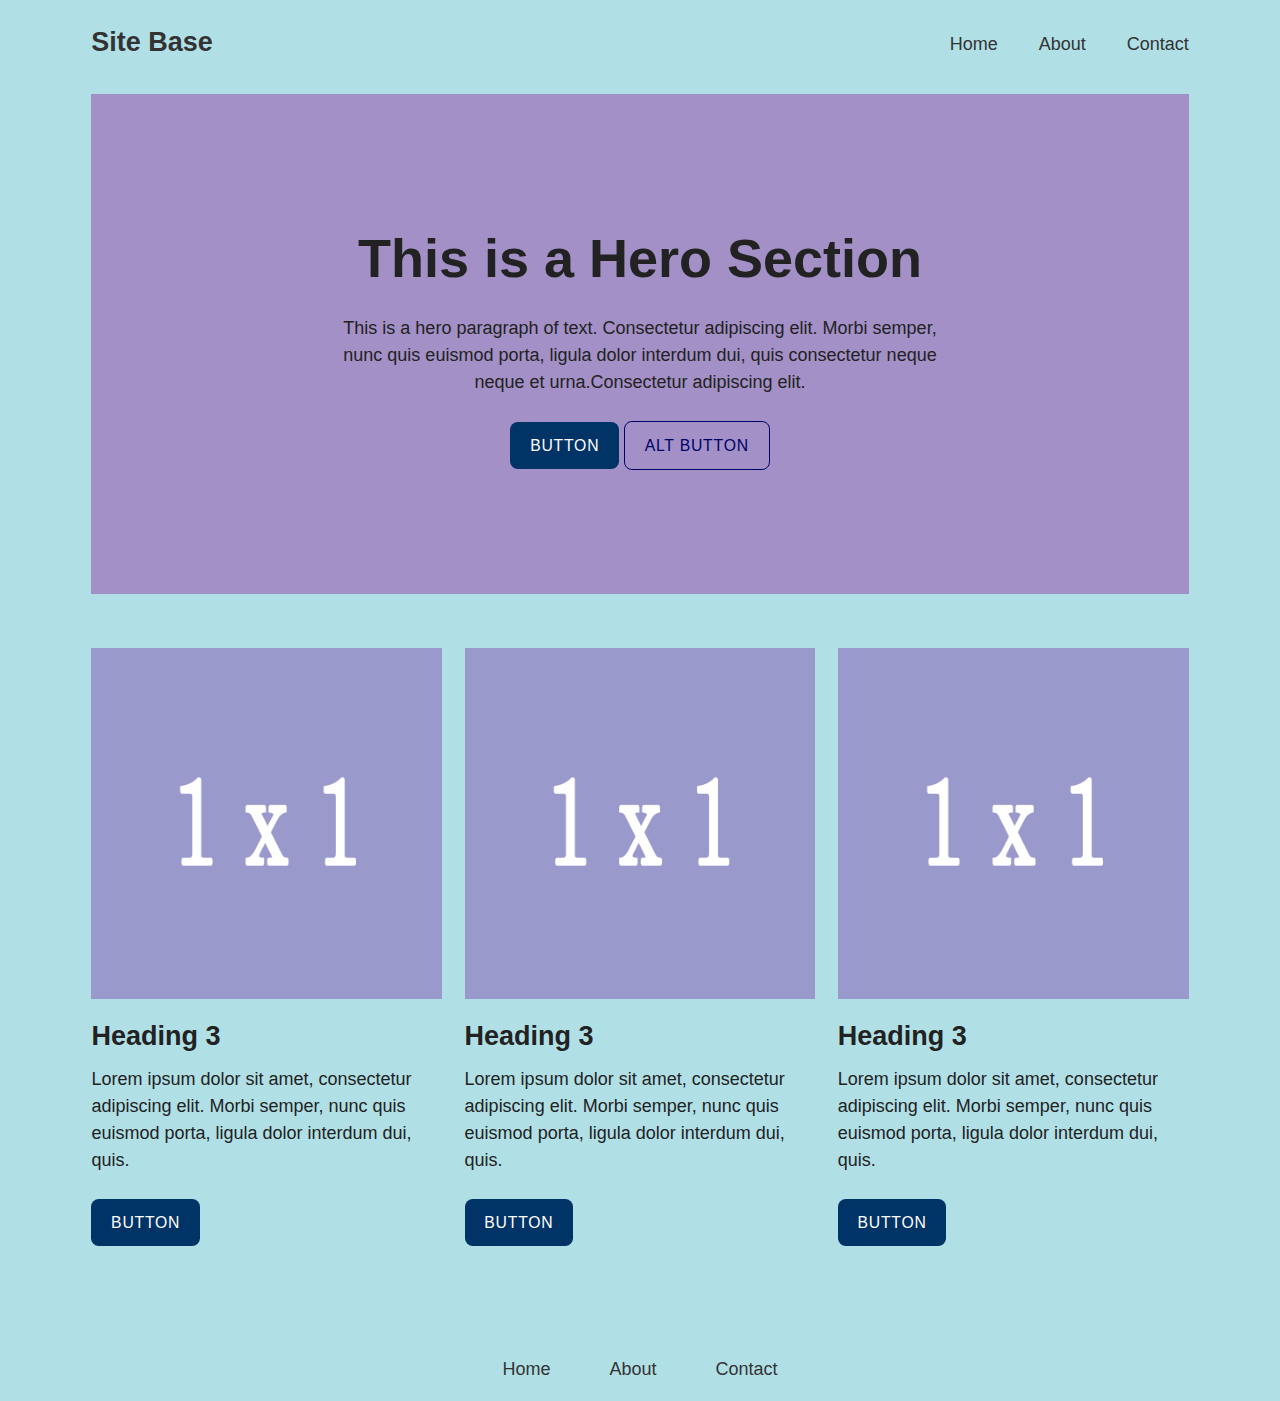
<file: index.html>
<!doctype html>
<html lang="en">

<head>
    <title>Site Base | Subpages</title>
    <meta charset="utf-8" />

    <!-- VIEWPORT FOR MOBILE -->
    <meta name="viewport" content="width=device-width, initial-scale=1" />

    <!-- MAIN CSS -->
    <link href="css/style.css" rel="stylesheet" type="text/css" />

</head>

<body>

    <header class="site-header toggle-nav">
        <div class="container">
            <div class="site-identity">
                <h1><a href="index.html">Site Base</a></h1>
            </div>
            <nav class="site-navigation">
                <div class="menu-button navicon">Menu</div>
                <ul>
                    <li><a href="index.html">Home</a></li>
                    <li><a href="about.html">About</a></li>
                    <li><a href="contact.html">Contact</a></li>
                </ul>
            </nav>
        </div>
    </header>

    <main class="site-main">
        <div class="container">
            <section class="hero">
                <h2>This is a Hero Section</h2>
                <p>This is a hero paragraph of text. Consectetur adipiscing elit. Morbi semper, nunc quis euismod porta,
                    ligula dolor interdum dui, quis consectetur neque neque et urna.Consectetur adipiscing elit.</p>
                <a class="button">Button</a> <a class="button alt">Alt Button</a>
            </section>
            <section>
                <div class="row">
                    <div class="one-third column">
                        <img src="img/placeholder-1x1.gif" alt="Placeholder Image" />
                        <h3>Heading 3</h3>
                        <p>Lorem ipsum dolor sit amet, consectetur adipiscing elit. Morbi semper, nunc quis euismod
                            porta, ligula dolor interdum dui, quis.</p>
                        <a class="button">Button</a>
                    </div>
                    <div class="one-third column">
                        <img src="img/placeholder-1x1.gif" alt="Placeholder Image" />
                        <h3>Heading 3</h3>
                        <p>Lorem ipsum dolor sit amet, consectetur adipiscing elit. Morbi semper, nunc quis euismod
                            porta, ligula dolor interdum dui, quis.</p>
                        <a class="button">Button</a>
                    </div>
                    <div class="one-third column">
                        <img src="img/placeholder-1x1.gif" alt="Placeholder Image" />
                        <h3>Heading 3</h3>
                        <p>Lorem ipsum dolor sit amet, consectetur adipiscing elit. Morbi semper, nunc quis euismod
                            porta, ligula dolor interdum dui, quis.</p>
                        <a class="button">Button</a>
                    </div>
                </div>
            </section>
        </div>
    </main>

    <footer class="site-footer">
        <div class="container">
            <nav class="site-navigation">
                <ul>
                    <li><a href="index.html">Home</a></li>
                    <li><a href="about.html">About</a></li>
                    <li><a href="contact.html">Contact</a></li>
                </ul>
            </nav>
        </div>
    </footer>

    <!-- MAIN JS -->
    <script src="js/script.js"></script>

</body>


</html>
</file>
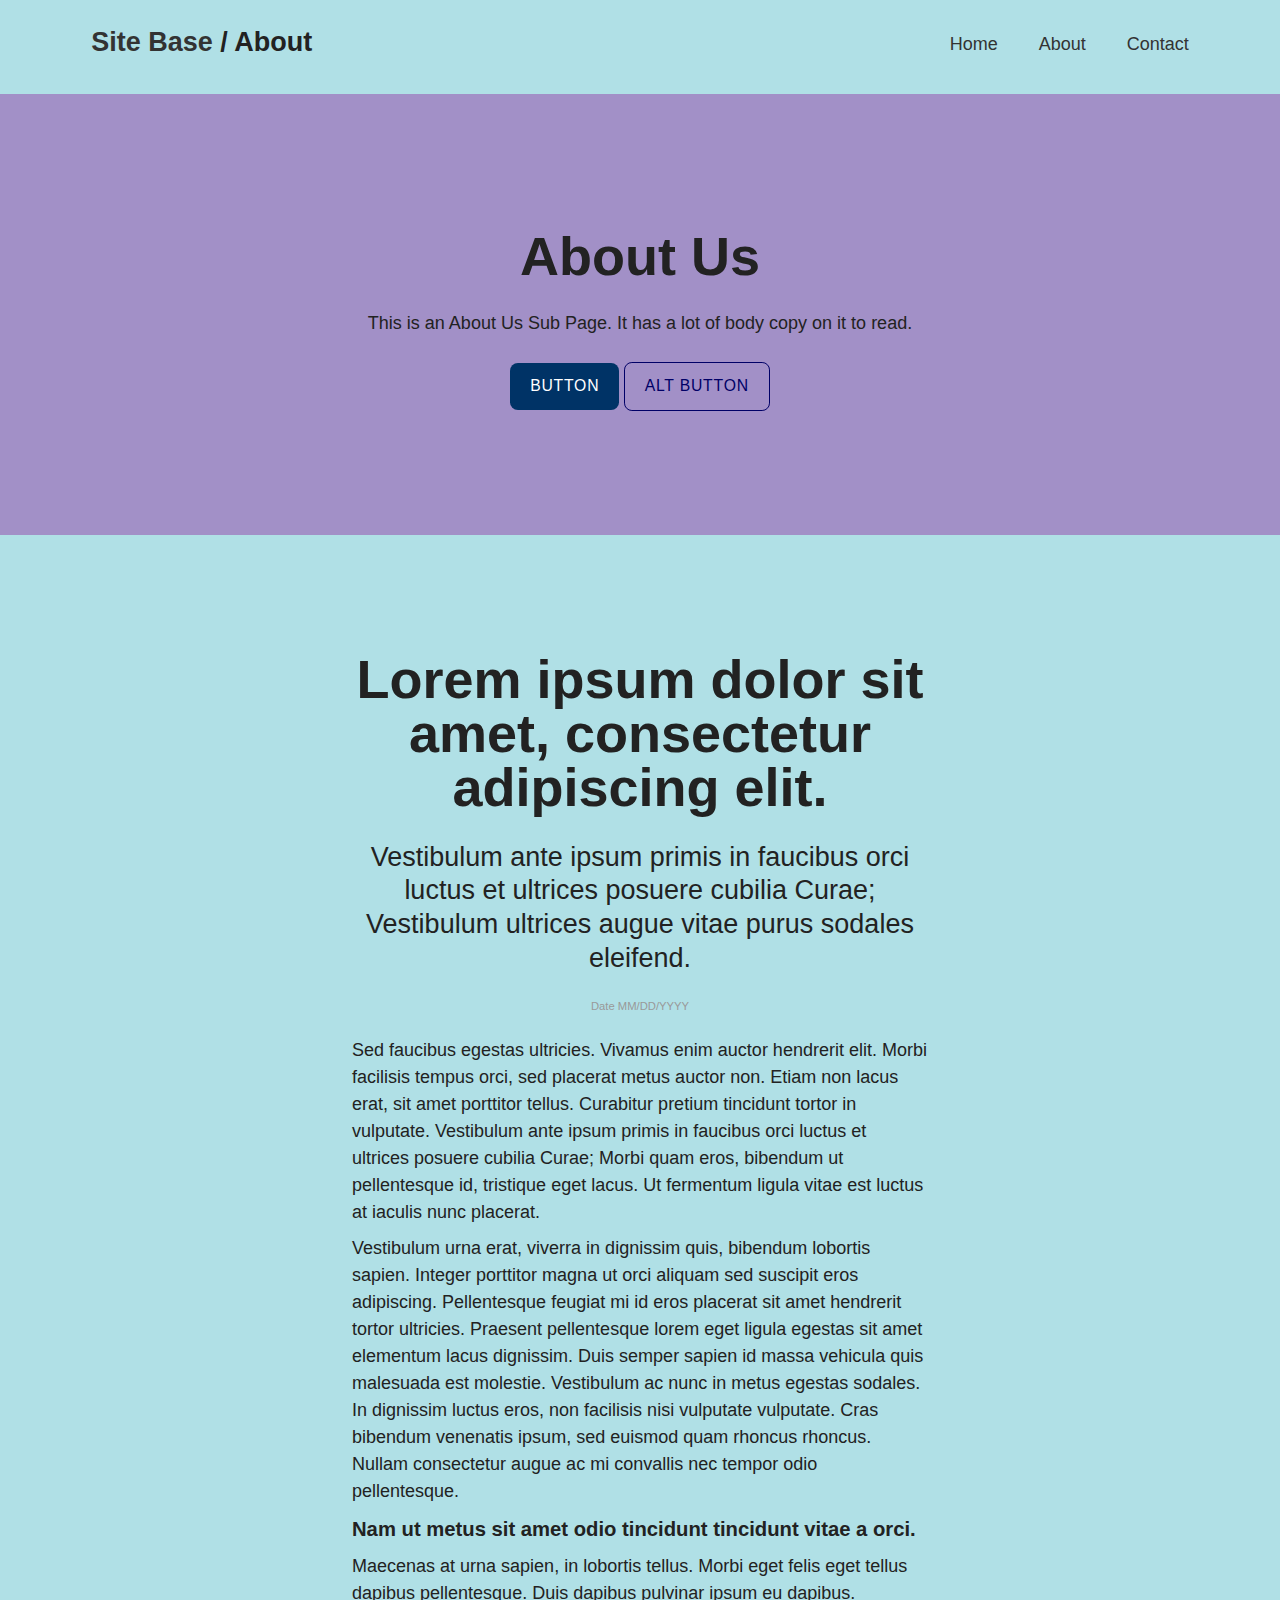
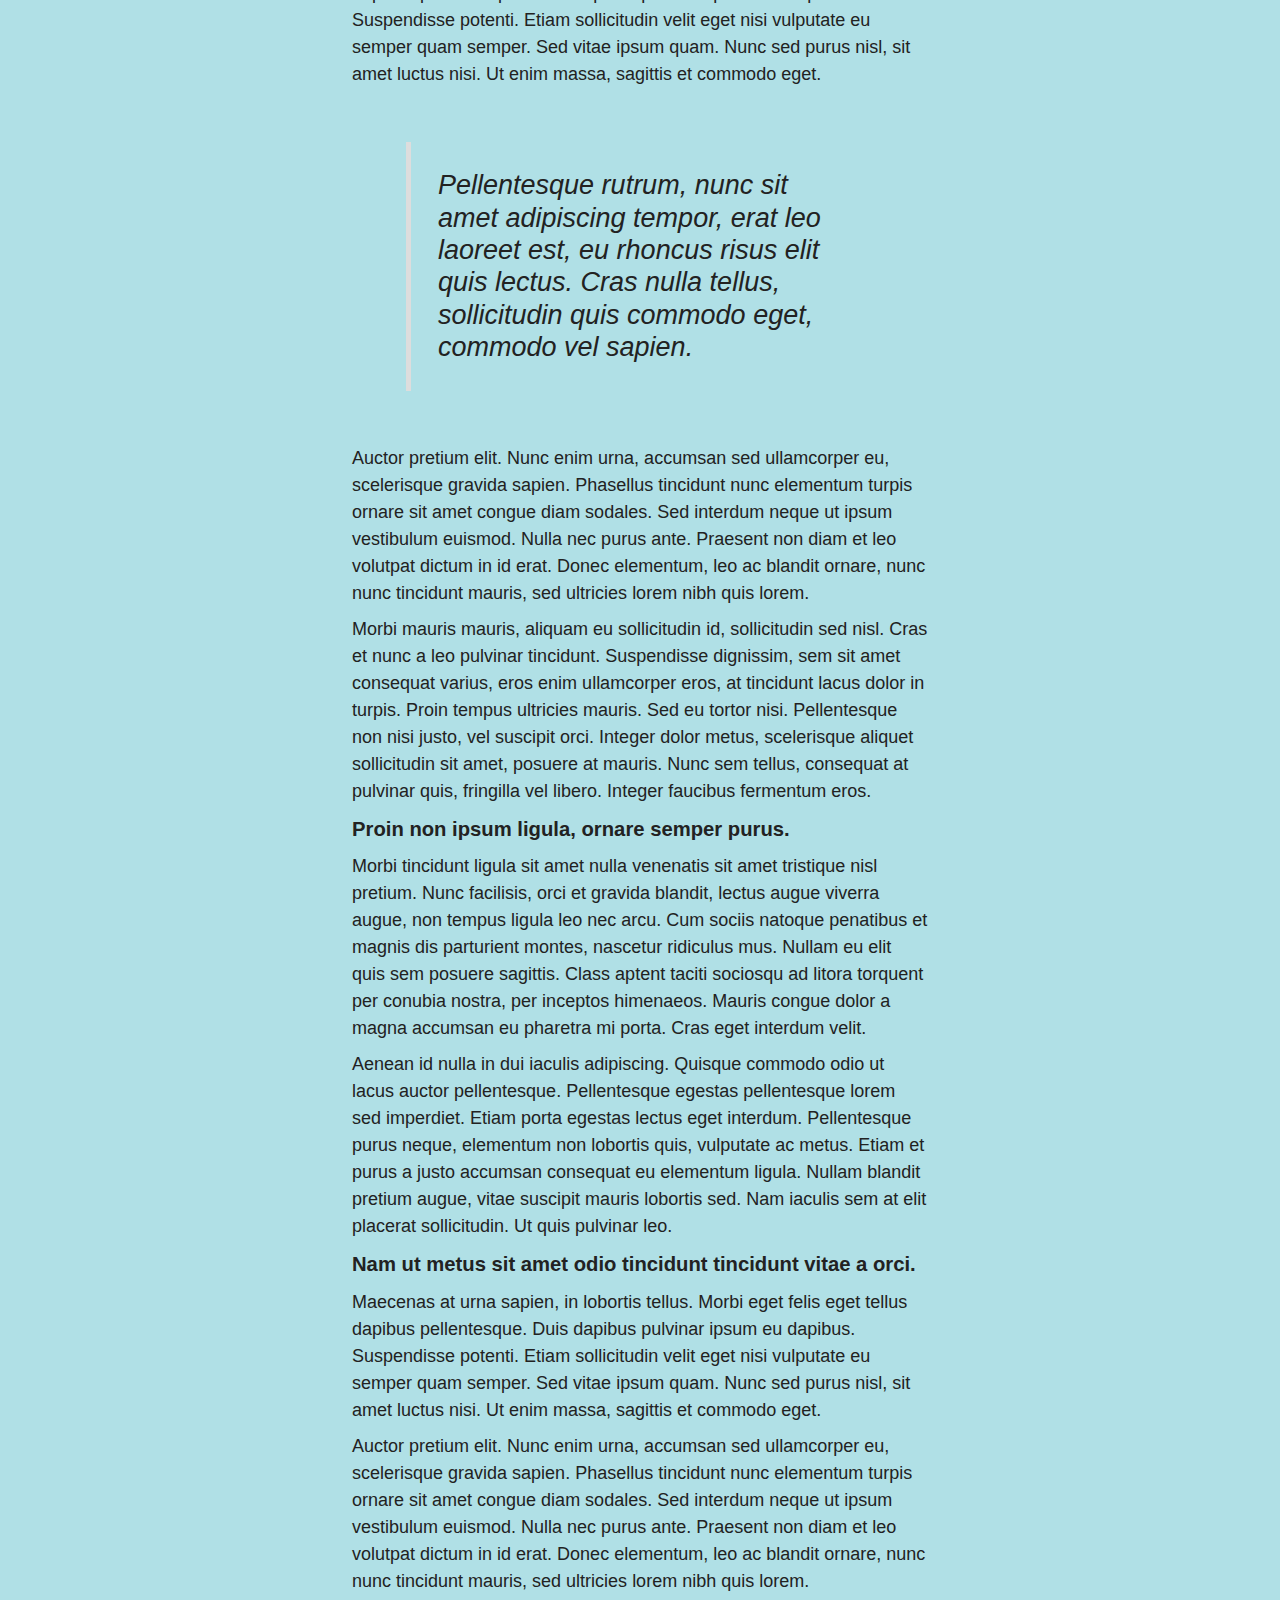
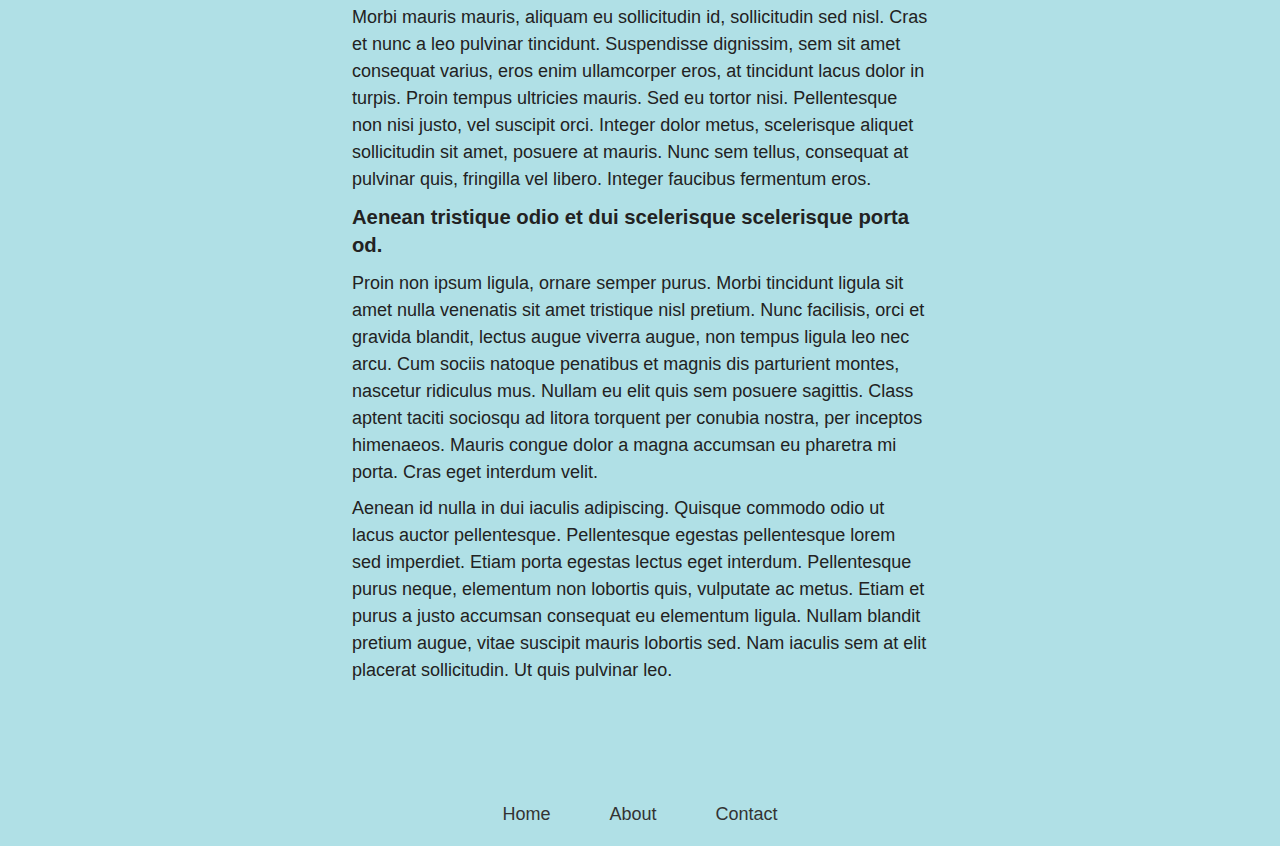
<file: about.html>
<!doctype html>
<html lang="en">

<head>
    <title>Site Base | About Sub Page</title>
    <meta charset="utf-8" />

    <!-- VIEWPORT FOR MOBILE -->
    <meta name="viewport" content="width=device-width, initial-scale=1" />

    <!-- MAIN CSS -->
    <link href="css/style.css" rel="stylesheet" type="text/css" />

</head>

<body>

    <header class="site-header toggle-nav">
        <div class="container">
            <div class="site-identity">
                <h1><a href="index.html">Site Base</a> / About</h1>
            </div>
            <nav class="site-navigation">
                <div class="menu-button navicon">Menu</div>
                <ul>
                    <li><a href="index.html">Home</a></li>
                    <li><a href="about.html">About</a></li>
                    <li><a href="contact.html">Contact</a></li>
                </ul>
            </nav>
        </div>
    </header>

    <main class="site-main">
        <section class="hero text-centered">
            <div class="container">
                <h1>About Us</h1>
                <p>This is an About Us Sub Page. It has a lot of body copy on it to read.</p>
                <a class="button">Button</a> <a class="button alt">Alt Button</a>
            </div>
        </section>
        <section>
            <div class="container">
                <article>
                        <h1>Lorem ipsum dolor sit amet, consectetur adipiscing elit.</h1>

                        <h2>Vestibulum ante ipsum primis in faucibus orci luctus et ultrices posuere cubilia Curae; Vestibulum ultrices augue vitae purus sodales eleifend.</h2>

                        <h3 class="date">Date MM/DD/YYYY</h3 class="date">

                        <p>Sed faucibus egestas ultricies. Vivamus enim auctor hendrerit elit. Morbi facilisis tempus orci, sed placerat metus auctor non. Etiam non lacus erat, sit amet porttitor tellus. Curabitur pretium tincidunt tortor in vulputate. Vestibulum ante ipsum primis in faucibus orci luctus et ultrices posuere cubilia Curae; Morbi quam eros, bibendum ut pellentesque id, tristique eget lacus. Ut fermentum ligula vitae est luctus at iaculis nunc placerat.</p>
                        
                        <p>Vestibulum urna erat, viverra in dignissim quis, bibendum lobortis sapien. Integer porttitor magna ut orci aliquam sed suscipit eros adipiscing. Pellentesque feugiat mi id eros placerat sit amet hendrerit tortor ultricies. Praesent pellentesque lorem eget ligula egestas sit amet elementum lacus dignissim. Duis semper sapien id massa vehicula quis malesuada est molestie. Vestibulum ac nunc in metus egestas sodales. In dignissim luctus eros, non facilisis nisi vulputate vulputate. Cras bibendum venenatis ipsum, sed euismod quam rhoncus rhoncus. Nullam consectetur augue ac mi convallis nec tempor odio pellentesque.</p>
                        
                        <h5>Nam ut metus sit amet odio tincidunt tincidunt vitae a orci.</h5>
                        
                        <p>Maecenas at urna sapien, in lobortis tellus. Morbi eget felis eget tellus dapibus pellentesque. Duis dapibus pulvinar ipsum eu dapibus. Suspendisse potenti. Etiam sollicitudin velit eget nisi vulputate eu semper quam semper. Sed vitae ipsum quam. Nunc sed purus nisl, sit amet luctus nisi. Ut enim massa, sagittis et commodo eget.</p>
                        
                        <blockquote>Pellentesque rutrum, nunc sit amet adipiscing tempor, erat leo laoreet est, eu rhoncus risus elit quis lectus. Cras nulla tellus, sollicitudin quis commodo eget, commodo vel sapien. </blockquote>
                        
                        <p>Auctor pretium elit. Nunc enim urna, accumsan sed ullamcorper eu, scelerisque gravida sapien. Phasellus tincidunt nunc elementum turpis ornare sit amet congue diam sodales. Sed interdum neque ut ipsum vestibulum euismod. Nulla nec purus ante. Praesent non diam et leo volutpat dictum in id erat. Donec elementum, leo ac blandit ornare, nunc nunc tincidunt mauris, sed ultricies lorem nibh quis lorem.</p>
                        
                        <p>Morbi mauris mauris, aliquam eu sollicitudin id, sollicitudin sed nisl. Cras et nunc a leo pulvinar tincidunt. Suspendisse dignissim, sem sit amet consequat varius, eros enim ullamcorper eros, at tincidunt lacus dolor in turpis. Proin tempus ultricies mauris. Sed eu tortor nisi. Pellentesque non nisi justo, vel suscipit orci. Integer dolor metus, scelerisque aliquet sollicitudin sit amet, posuere at mauris. Nunc sem tellus, consequat at pulvinar quis, fringilla vel libero. Integer faucibus fermentum eros.</p>
                        
                        <h5>Proin non ipsum ligula, ornare semper purus.</h5>
                        
                        <p>Morbi tincidunt ligula sit amet nulla venenatis sit amet tristique nisl pretium. Nunc facilisis, orci et gravida blandit, lectus augue viverra augue, non tempus ligula leo nec arcu. Cum sociis natoque penatibus et magnis dis parturient montes, nascetur ridiculus mus. Nullam eu elit quis sem posuere sagittis. Class aptent taciti sociosqu ad litora torquent per conubia nostra, per inceptos himenaeos. Mauris congue dolor a magna accumsan eu pharetra mi porta. Cras eget interdum velit.</p>
                        
                        <p>Aenean id nulla in dui iaculis adipiscing. Quisque commodo odio ut lacus auctor pellentesque. Pellentesque egestas pellentesque lorem sed imperdiet. Etiam porta egestas lectus eget interdum. Pellentesque purus neque, elementum non lobortis quis, vulputate ac metus. Etiam et purus a justo accumsan consequat eu elementum ligula. Nullam blandit pretium augue, vitae suscipit mauris lobortis sed. Nam iaculis sem at elit placerat sollicitudin. Ut quis pulvinar leo.</p>
                        
                        <h5>Nam ut metus sit amet odio tincidunt tincidunt vitae a orci.</h5>
                        
                        <p>Maecenas at urna sapien, in lobortis tellus. Morbi eget felis eget tellus dapibus pellentesque. Duis dapibus pulvinar ipsum eu dapibus. Suspendisse potenti. Etiam sollicitudin velit eget nisi vulputate eu semper quam semper. Sed vitae ipsum quam. Nunc sed purus nisl, sit amet luctus nisi. Ut enim massa, sagittis et commodo eget.</p>
                        
                        <p>Auctor pretium elit. Nunc enim urna, accumsan sed ullamcorper eu, scelerisque gravida sapien. Phasellus tincidunt nunc elementum turpis ornare sit amet congue diam sodales. Sed interdum neque ut ipsum vestibulum euismod. Nulla nec purus ante. Praesent non diam et leo volutpat dictum in id erat. Donec elementum, leo ac blandit ornare, nunc nunc tincidunt mauris, sed ultricies lorem nibh quis lorem.</p>
                        
                        <p>Morbi mauris mauris, aliquam eu sollicitudin id, sollicitudin sed nisl. Cras et nunc a leo pulvinar tincidunt. Suspendisse dignissim, sem sit amet consequat varius, eros enim ullamcorper eros, at tincidunt lacus dolor in turpis. Proin tempus ultricies mauris. Sed eu tortor nisi. Pellentesque non nisi justo, vel suscipit orci. Integer dolor metus, scelerisque aliquet sollicitudin sit amet, posuere at mauris. Nunc sem tellus, consequat at pulvinar quis, fringilla vel libero. Integer faucibus fermentum eros.</p>
                        
                        <h5>Aenean tristique odio et dui scelerisque scelerisque porta od.</h5>

                        <p>Proin non ipsum ligula, ornare semper purus. Morbi tincidunt ligula sit amet nulla venenatis sit amet tristique nisl pretium. Nunc facilisis, orci et gravida blandit, lectus augue viverra augue, non tempus ligula leo nec arcu. Cum sociis natoque penatibus et magnis dis parturient montes, nascetur ridiculus mus. Nullam eu elit quis sem posuere sagittis. Class aptent taciti sociosqu ad litora torquent per conubia nostra, per inceptos himenaeos. Mauris congue dolor a magna accumsan eu pharetra mi porta. Cras eget interdum velit.</p>
                        
                        <p>Aenean id nulla in dui iaculis adipiscing. Quisque commodo odio ut lacus auctor pellentesque. Pellentesque egestas pellentesque lorem sed imperdiet. Etiam porta egestas lectus eget interdum. Pellentesque purus neque, elementum non lobortis quis, vulputate ac metus. Etiam et purus a justo accumsan consequat eu elementum ligula. Nullam blandit pretium augue, vitae suscipit mauris lobortis sed. Nam iaculis sem at elit placerat sollicitudin. Ut quis pulvinar leo.</p>
                </article>
            </div>
        </section>
    </main>

    
    <footer class="site-footer">
        <div class="container">
            <nav class="site-navigation">
                <ul>
                    <li><a href="index.html">Home</a></li>
                    <li><a href="about.html">About</a></li>
                    <li><a href="contact.html">Contact</a></li>
                </ul>
            </nav>
        </div>
    </footer>

    <!-- MAIN JS -->
    <script src="js/script.js"></script>

</body>


</html>
</file>
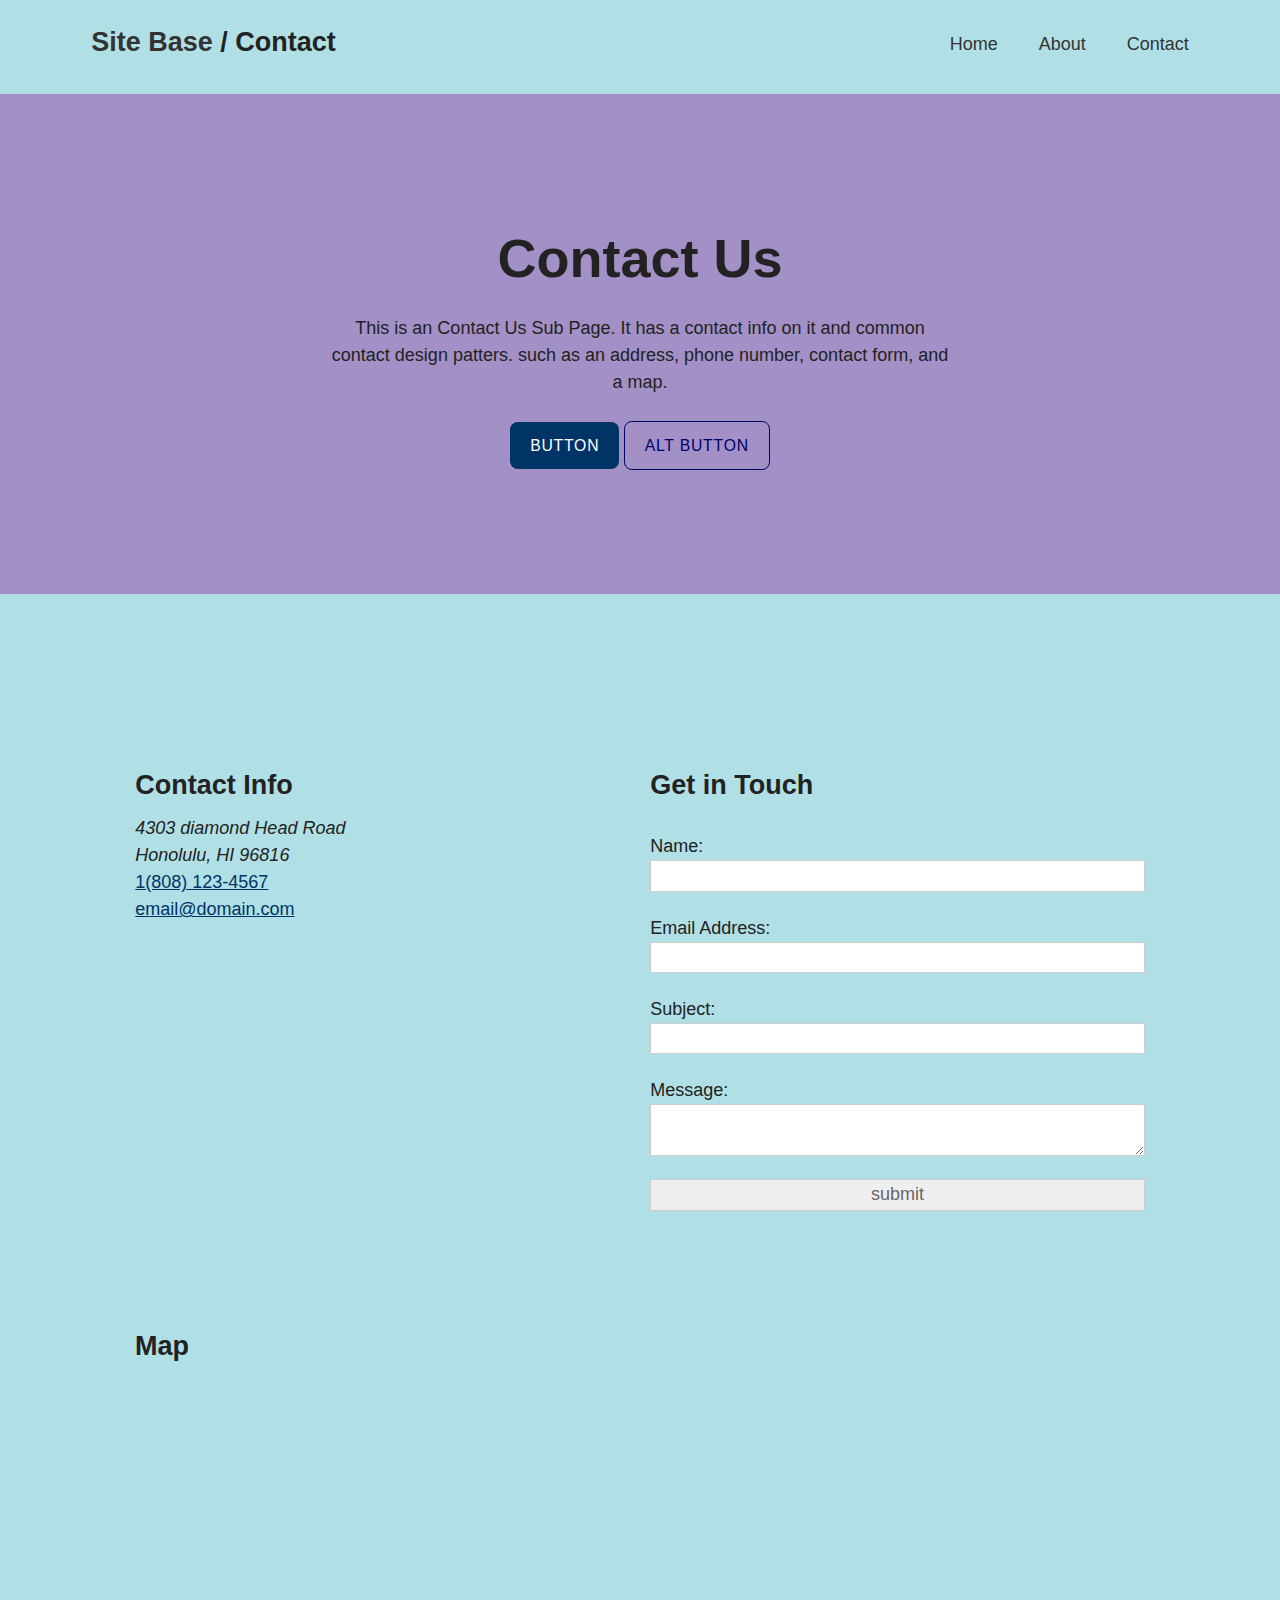
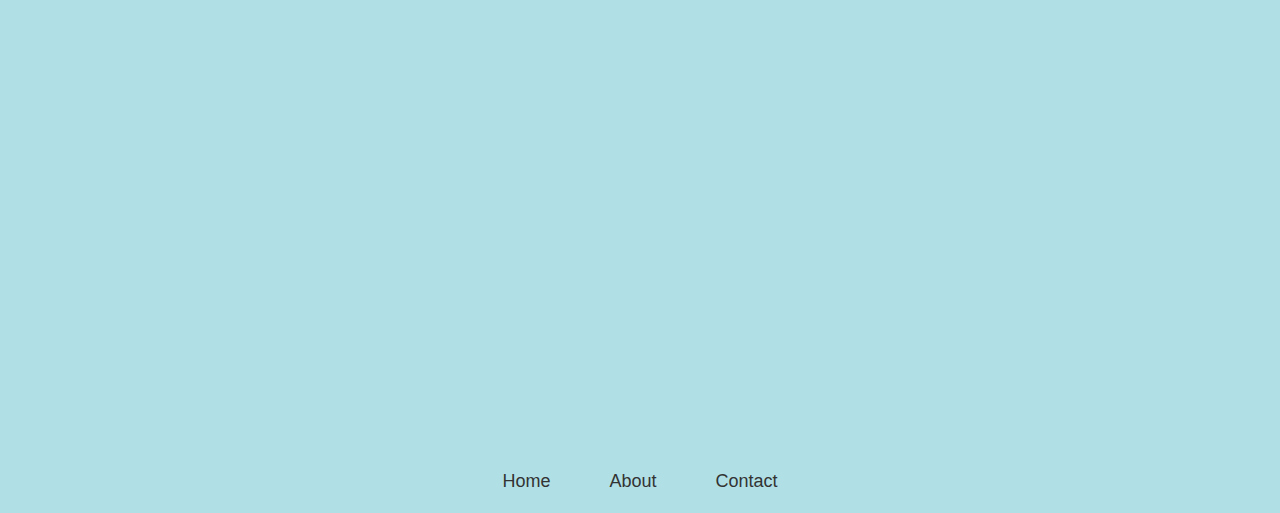
<file: contact.html>
<!doctype html>
<html lang="en">

<head>
    <title>Site Base | Contact</title>
    <meta charset="utf-8" />

    <!-- VIEWPORT FOR MOBILE -->
    <meta name="viewport" content="width=device-width, initial-scale=1" />

    <!-- MAIN CSS -->
    <link href="css/style.css" rel="stylesheet" type="text/css" />

</head>

<body>

    <header class="site-header toggle-nav animated">
        <div class="container">
            <div class="site-identity">
                <h1><a href="index.html">Site Base</a> / Contact</h1>
            </div>
            <nav class="site-navigation">
                <div class="menu-button navicon">Menu</div>
                <ul>
                    <li><a href="index.html">Home</a></li>
                    <li><a href="about.html">About</a></li>
                    <li><a href="contact.html">Contact</a></li>
                </ul>
            </nav>
        </div>
    </header>

    <main class="site-main">
        <section class="hero">
            <div class="container">
                <h2>Contact Us</h2>
                <p>This is an Contact Us Sub Page. It has a contact info on it and common contact design patters. such as an address, phone number, contact form, and a map.</p>
                <a class="button">Button</a> <a class="button alt">Alt Button</a>
            </div>
        </section>

        <section>
            <div class="container">
                <divclass="row">
                        <section>
                             <div class= "container"> 
                              <section>
                                  <div class="row">
                                     <div class="one-half column">
                                    <h3>Contact Info</h3>
                                      <address>4303 diamond Head Road<br/>
                                        Honolulu, HI 96816
                                      </address>
                                      <a href="tel:1-808-123-4567">1(808) 123-4567 </a><br/>
                                      <a href="mailto:email@domain.com">email@domain.com</a>
                             </div>
                                    
                             <div class="one-half column">
                                <h3>Get in Touch</h3>
                                <form>
                                    <label for="contact_name">Name:</label>
                                        <input
                                            class="text"
                                            type="text"
                                            value=""
                                            name="contact_name"                                                id="contact_name"
                                            />
                
                                           <label for="contact_email">Email Address:</label>
                                           <input
                                           class="text"
                                           type="text"
                                           value=""
                                           name="contact_email"
                                           id="contact_email"
                                            />
                
                                            <label for="contact_subject">Subject:</label>
                                            <input
                                            class="text"
                                            type="text"
                                            value=""
                                            name="contact_subject"
                                            id="contact_subject"
                                             />
                
                                            <label for="contact_message">Message:</label> 
                                            <textarea name="contact_message" id="contact_message"></textarea>
                                            <input type="submit" value="submit" />
                                        </form>
                                      </div>
                               </div>
            <section>
                <h3>Map</h3>
                <iframe src="https://www.google.com/maps/embed?pb=!1m18!1m12!1m3!1d3718.0007958100996!2d-157.80346998429445!3d21.2714360848234!2m3!1f0!2f0!3f0!3m2!1i1024!2i768!4f13.1!3m3!1m2!1s0x7c00728469df5cf5%3A0x9ed683b117b7ab25!2sKapi%CA%BBolani+Community+College!5e0!3m2!1sen!2sus!4v1552421270801" width="600" height="450" frameborder="0" style="border:0" allowfullscreen></iframe>
            </section>
                    </div>
                </divclass>
            </div>
        </section>
    </main>
    <footer class="site-footer">
        <div class="container">
            <nav class="site-navigation">
                <ul>
                    <li><a href="index.html">Home</a></li>
                    <li><a href="about.html">About</a></li>
                    <li><a href="contact.html">Contact</a></li>
                </ul>
            </nav>
        </div>
    </footer>

    <!-- MAIN JS -->
    <script src="js/script.js"></script>

</body>
</html>
</file>
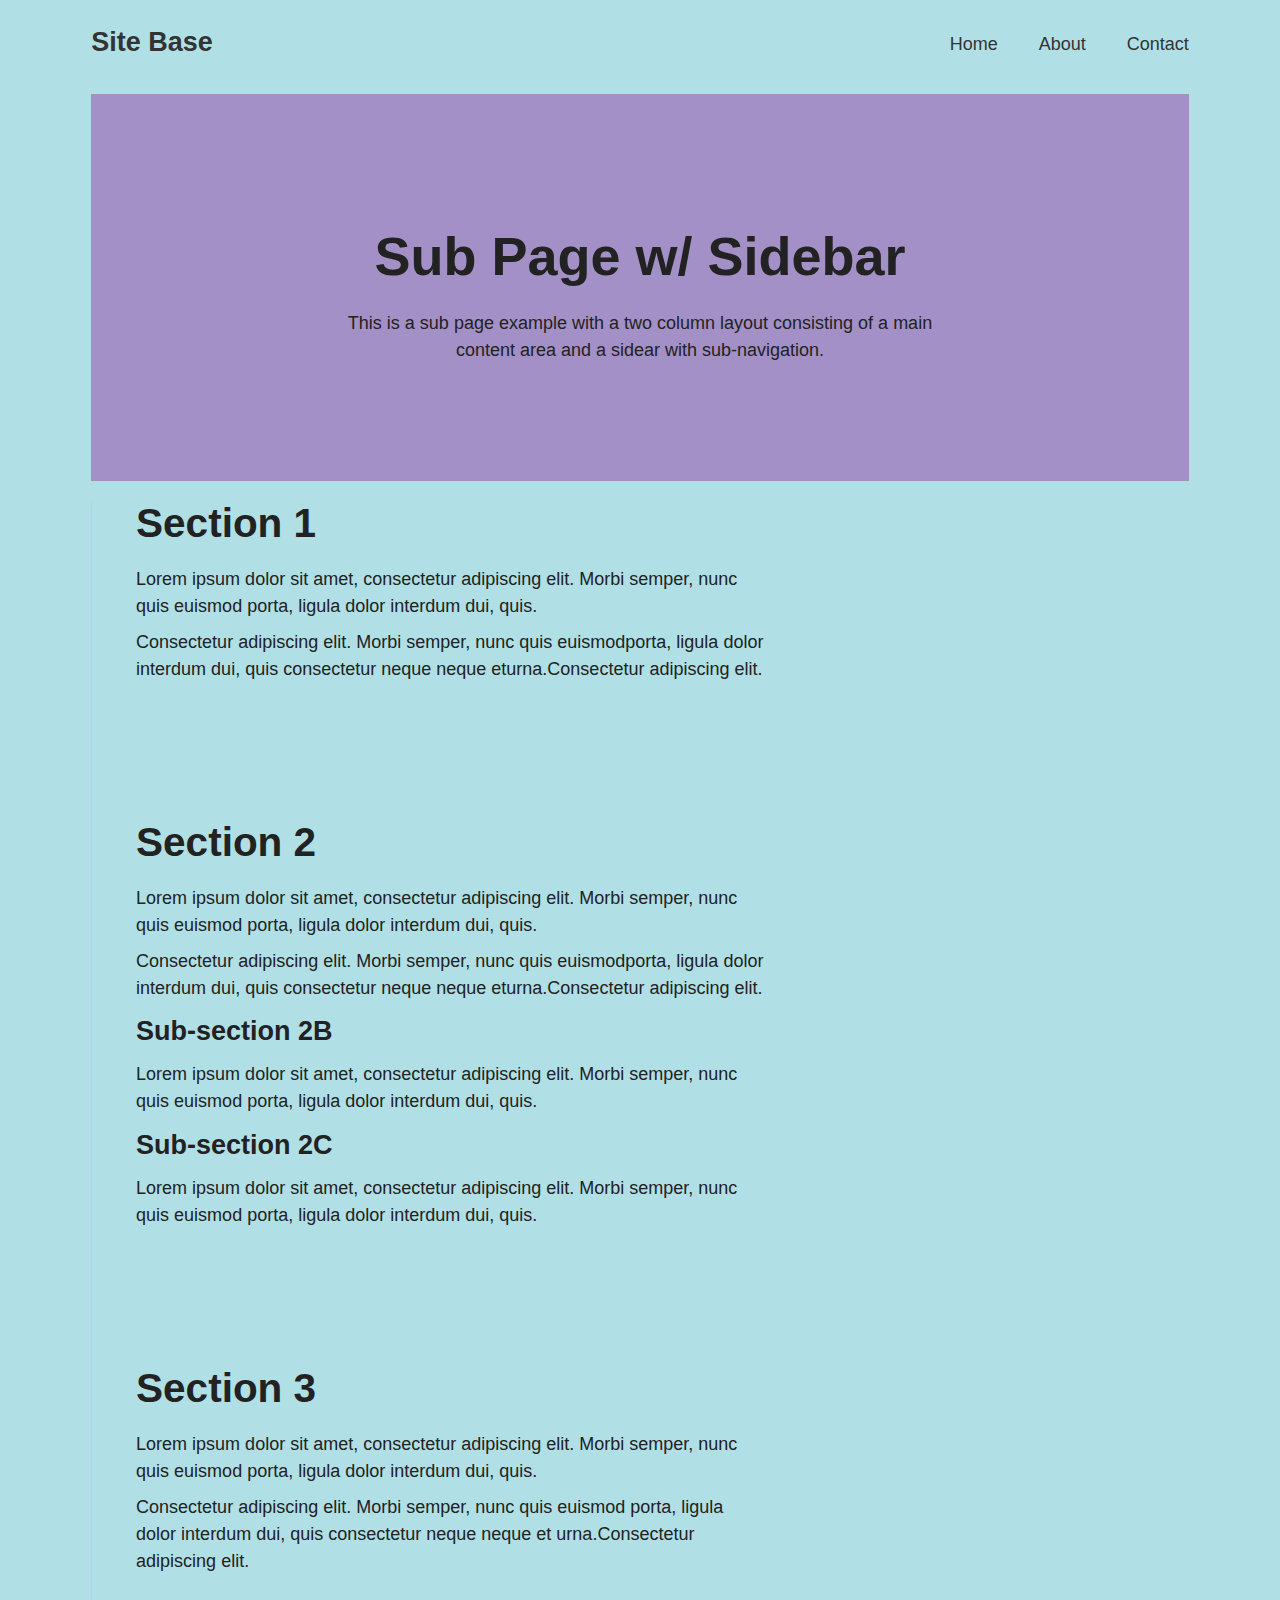
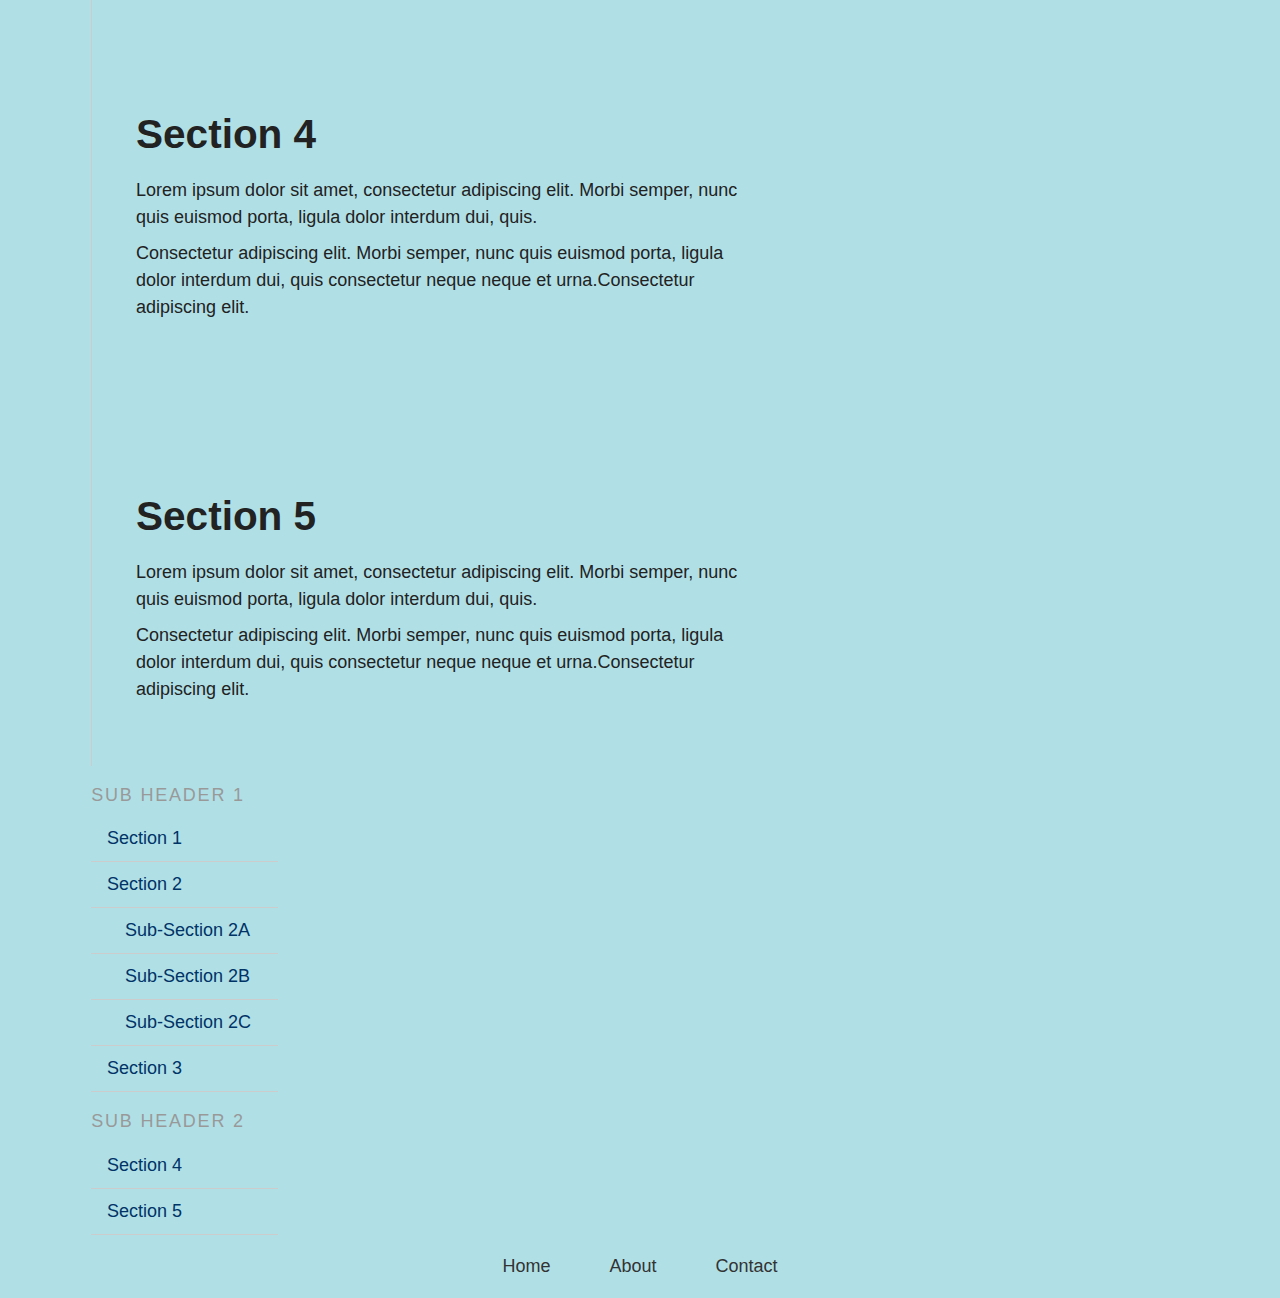
<file: subpage-withsidebar.html>
<!doctype html>
<html lang="en">

<head>
    <title>Site Base | Subpages</title>
    <meta charset="utf-8" />

    <!-- VIEWPORT FOR MOBILE -->
    <meta name="viewport" content="width=device-width, initial-scale=1" />

    <!-- MAIN CSS -->
    <link href="css/style.css" rel="stylesheet" type="text/css" />

</head>

<body>

    <header class="site-header toggle-nav">
        <div class="container">
            <div class="site-identity">
                <h1><a href="index.html">Site Base</a></h1>
            </div>
            <nav class="site-navigation">
                <div class="menu-button navicon">Menu</div>
                <ul>
                    <li><a href="index.html">Home</a></li>
                    <li><a href="about.html">About</a></li>
                    <li><a href="contact.html">Contact</a></li>
                </ul>
            </nav>
        </div>
    </header>

    <main class="site-main">
        <div class="container">
            <section class="hero text-centered">
                <h1>Sub Page w/ Sidebar</h1>
                <p>This is a sub page example with a two column layout consisting of a main content area and a sidear with sub-navigation.</p>
            </section>
            
            <div class="subpage-main">
                <section id="section1">
                    <h2>Section 1</h2>
                    <p>Lorem ipsum dolor sit amet, consectetur adipiscing elit. Morbi semper, nunc quis euismod porta, ligula dolor interdum dui, quis.</p>
                    <p>Consectetur adipiscing elit. Morbi semper, nunc quis euismodporta, ligula dolor interdum dui, quis consectetur neque neque eturna.Consectetur adipiscing elit.</p>
                </section>

                <section id="section2">
                    <h2>Section 2</h2>
                    <p>Lorem ipsum dolor sit amet, consectetur adipiscing elit. Morbi semper, nunc quis euismod porta, ligula dolor interdum dui, quis.</p>
                    <p>Consectetur adipiscing elit. Morbi semper, nunc quis euismodporta, ligula dolor interdum dui, quis consectetur neque neque eturna.Consectetur adipiscing elit.</p>

                    <h3 id="section2b">Sub-section 2B</h3>
                    <p>Lorem ipsum dolor sit amet, consectetur adipiscing elit. Morbi semper, nunc quis euismod porta, ligula dolor interdum dui, quis.</p>

                    <h3 id="section2b">Sub-section 2C</h3>
                    <p>Lorem ipsum dolor sit amet, consectetur adipiscing elit. Morbi semper, nunc quis euismod porta, ligula dolor interdum dui, quis.</p>
                </section>

                <section id="section3">
                    <h2>Section 3</h2>
                    <p>Lorem ipsum dolor sit amet, consectetur adipiscing elit. Morbi semper, nunc quis euismod porta, ligula dolor interdum dui, quis.</p>
                    <p>Consectetur adipiscing elit. Morbi semper, nunc quis euismod porta, ligula dolor interdum dui, quis consectetur neque neque et urna.Consectetur adipiscing elit.</p>
                </section>

                <section id="section4">
                    <h2>Section 4</h2>
                    <p>Lorem ipsum dolor sit amet, consectetur adipiscing elit. Morbi semper, nunc quis euismod porta, ligula dolor interdum dui, quis.</p>
                    <p>Consectetur adipiscing elit. Morbi semper, nunc quis euismod porta, ligula dolor interdum dui, quis consectetur neque neque et urna.Consectetur adipiscing elit.</p>
                </section>

                <section id="section5">
                    <h2>Section 5</h2>
                    <p>Lorem ipsum dolor sit amet, consectetur adipiscing elit. Morbi semper, nunc quis euismod porta, ligula dolor interdum dui, quis.</p>
                    <p>Consectetur adipiscing elit. Morbi semper, nunc quis euismod porta, ligula dolor interdum dui, quis consectetur neque neque et urna.Consectetur adipiscing elit.</p>
                </section>
            </div>
            <aside class="subpage-sidebar">
                <h4 class="subheader">Sub Header 1</h4>
                <nav class="subpage-navigation">
                    <ul class="nav group">
                        <li><a href="section1">Section 1</a></li>
                        <li>
                            <a href="#section2">Section 2</a>
                            <ul>
                                <li><a href="section2a">Sub-Section 2A</a></li>
                                <li><a href="section2b">Sub-Section 2B</a></li>
                                <li><a href="section2c">Sub-Section 2C</a></li>
                            </ul>
                        </li>
                        <li><a href="#section">Section 3</a></li>
                    </ul>
                </nav>
                <h4 class="subheader">Sub Header 2</h4>
                <nav class="subpage-navigation">
                    <ul class="nav group">
                        <li><a href="#section4">Section 4</a></li>
                        <li><a href="section5">Section 5</a></li>
                    </ul>
                </nav>
            </aside>
        </div>
    </main>

    <footer class="site-footer">
        <div class="container">
            <nav class="site-navigation">
                <ul>
                    <li><a href="index.html">Home</a></li>
                    <li><a href="about.html">About</a></li>
                    <li><a href="contact.html">Contact</a></li>
                </ul>
            </nav>
        </div>
    </footer>

    <!-- MAIN JS -->
    <script src="js/script.js"></script>

</body>
</html>
</file>
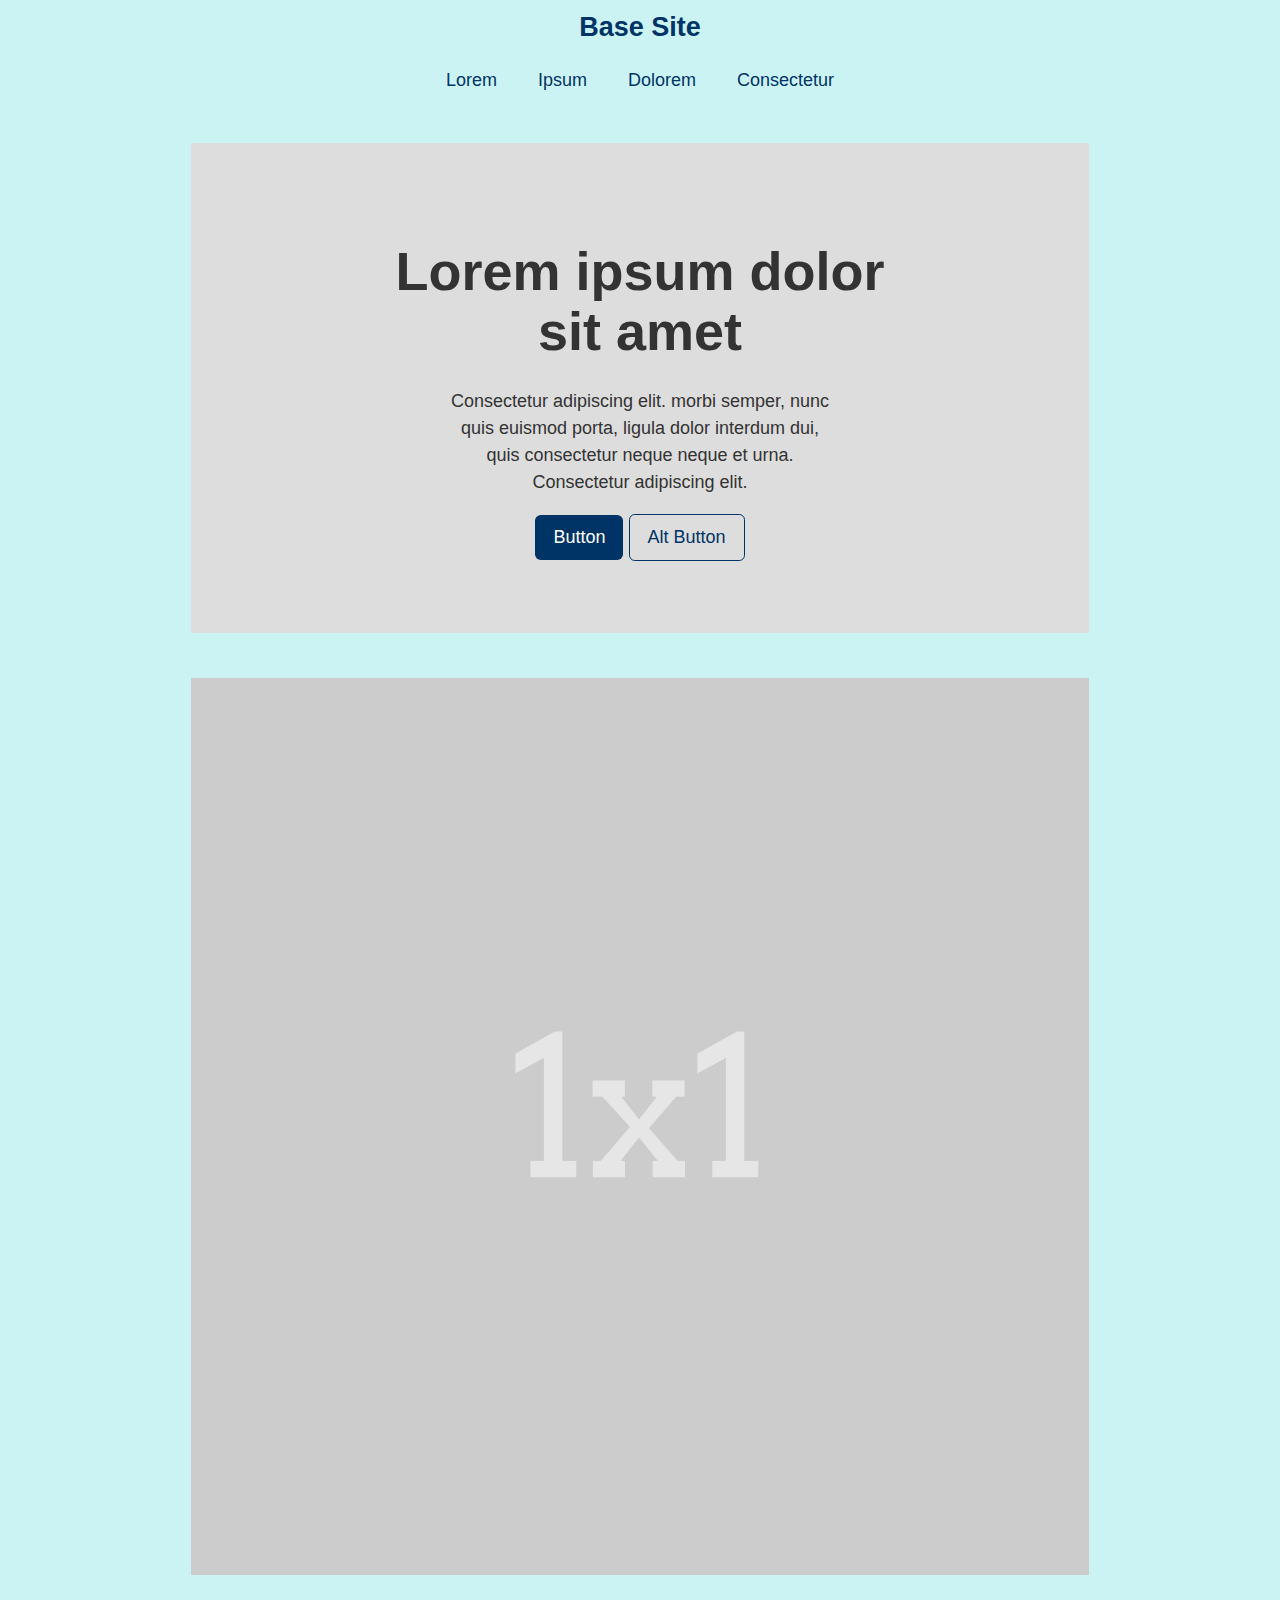
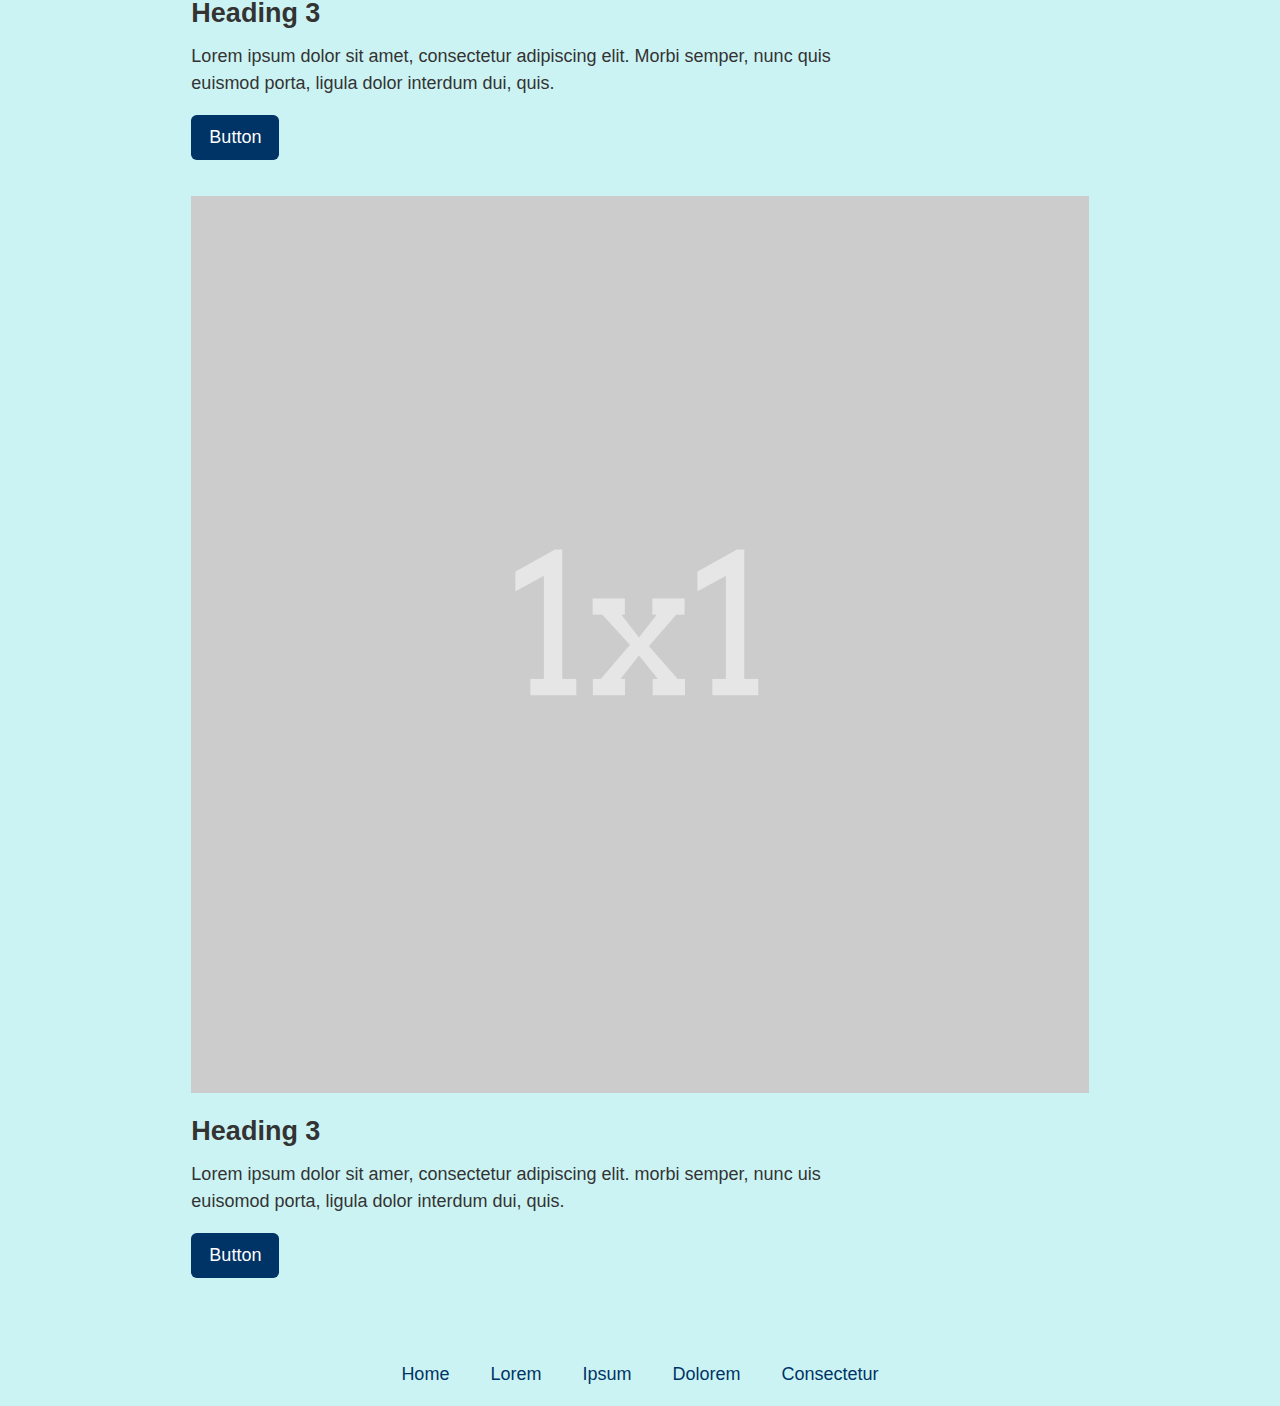
<file: img/Base _ Site.htm>
<!DOCTYPE html>
<!-- saved from url=(0116)file:///Volumes/CHRISTYL/Christy/Spring_2019/ART%20128%20Interface%20Programming%20I/nma/art128/base-site/index.html -->
<html lang="en"><head><meta http-equiv="Content-Type" content="text/html; charset=UTF-8"> 
    
    <title> Base | Site</title>

    <!--VIEWPORT FOR MOBILE-->
    <meta name="Viewport" content="width=device-width, inital-scale-1">

     <!-- MAIN CSS FILE -->
    <link href="./Base _ Site_files/style.css" rel="stylesheet" type="text/css">


</head>

<body>
    <header class="Site-header">
        <div class="container&quot;">
            <div class="site-branding">
                <h1><a heref="#">Base Site</a></h1>
            </div>
            <nav class="site-navigation">
                <ul class="nav">
                    <li class="hidden"><a href="file:///Volumes/CHRISTYL/Christy/Spring_2019/ART%20128%20Interface%20Programming%20I/nma/art128/base-site/index.html#">Home</a></li>
                    <li> <a href="file:///Volumes/CHRISTYL/Christy/Spring_2019/ART%20128%20Interface%20Programming%20I/nma/art128/base-site/index.html#">Lorem</a></li>
                    <li> <a href="file:///Volumes/CHRISTYL/Christy/Spring_2019/ART%20128%20Interface%20Programming%20I/nma/art128/base-site/index.html#">Ipsum</a></li>
                    <li> <a href="file:///Volumes/CHRISTYL/Christy/Spring_2019/ART%20128%20Interface%20Programming%20I/nma/art128/base-site/index.html#">Dolorem</a></li>
                    <li> <a href="file:///Volumes/CHRISTYL/Christy/Spring_2019/ART%20128%20Interface%20Programming%20I/nma/art128/base-site/index.html#">Consectetur</a></li>
                </ul>
            </nav>
        </div>
        <!-- END CONTAINER -->

    </header>
    <main class="site-main">
        <div class="container">
            <section class="hero text-centered">
                <h2>Lorem ipsum dolor sit amet</h2>
                <p>
                    Consectetur adipiscing elit. morbi semper, nunc quis euismod porta, ligula dolor interdum dui, quis consectetur neque neque et urna. Consectetur adipiscing elit.
                </p>
                <p>
                    <a class="button" href="file:///Volumes/CHRISTYL/Christy/Spring_2019/ART%20128%20Interface%20Programming%20I/nma/art128/base-site/index.html#">Button</a>
                    <a class="button alt" href="file:///Volumes/CHRISTYL/Christy/Spring_2019/ART%20128%20Interface%20Programming%20I/nma/art128/base-site/index.html#">Alt Button</a>
                </p>
            </section>

            <section>
                <div class="row">
                    <div class="one-thrid column">
                        <img src="./Base _ Site_files/placeholder-1x1.gif" alt="placeholder">
                        <h3>Heading 3</h3>
                        <p>
                            Lorem ipsum dolor sit amet, consectetur adipiscing elit. Morbi semper, nunc quis euismod porta, ligula dolor interdum dui, quis.
                        </p>
                        <p><a class="button" href="file:///Volumes/CHRISTYL/Christy/Spring_2019/ART%20128%20Interface%20Programming%20I/nma/art128/base-site/index.html#">Button</a></p>
                    </div>
                    <div class="one-third column">
                        <img src="./Base _ Site_files/placeholder-1x1.gif" alt="placeholder">
                        <h3> Heading 3</h3>
                        <p> Lorem ipsum dolor sit amer, consectetur adipiscing elit. morbi semper, nunc uis euisomod porta, ligula dolor interdum dui, quis.    
                        </p>
                        <p><a class="button" href="file:///Volumes/CHRISTYL/Christy/Spring_2019/ART%20128%20Interface%20Programming%20I/nma/art128/base-site/index.html#"> Button</a></p>
                    </div>
                </div>
            </section>
        </div>
        <!-- END CONTAINER -->
    </main>

    <footer class="site-footer">
        <div class="container">
            <nav class="site-navigation">
                <ul class="nav group">
                    <li><a href="file:///Volumes/CHRISTYL/Christy/Spring_2019/ART%20128%20Interface%20Programming%20I/nma/art128/base-site/index.html#">Home</a></li>
                    <li><a href="file:///Volumes/CHRISTYL/Christy/Spring_2019/ART%20128%20Interface%20Programming%20I/nma/art128/base-site/index.html#">Lorem</a></li>
                    <li><a href="file:///Volumes/CHRISTYL/Christy/Spring_2019/ART%20128%20Interface%20Programming%20I/nma/art128/base-site/index.html#">Ipsum</a></li>
                    <li><a href="file:///Volumes/CHRISTYL/Christy/Spring_2019/ART%20128%20Interface%20Programming%20I/nma/art128/base-site/index.html#">Dolorem</a></li>
                    <li><a href="file:///Volumes/CHRISTYL/Christy/Spring_2019/ART%20128%20Interface%20Programming%20I/nma/art128/base-site/index.html#">Consectetur</a></li>
                </ul>
            </nav>
        </div>
        <!-- END CONTAINER -->
    </footer>


</body></html>
</file>
<file: css/style.css>
/* CSS TABLE OF CONTENTS
# BASE CONTENT
    # BASE TYPOGRAPHY
        # HEADINGS
        # LINKS
        # PARAGRAPHS
    # MEDIA
        # IMAGES
    # COMPONENTS
        # BUTTONS
    # LAYOUT
        # CONTAINER
        # MEDIA QUERIES
        # GRID
    # STRUCTURE 
        # HEADER and FOOTER
        # SITE NAVIGATION
            # TOGGLE NAV
        # MAIN SECTIONS
            # HERO
*/

body {
  font-family: Helvetica, Arial, sans-serif;
  background-color: #B0E0E6;
  font-size: 87.5%; /* 1em = 14px */
  line-height: 1.5em;
  color: #222;
}

/* Traditional Typographic Scale for Headings
  16, 18, 21,24, 36, 48
*/

h1, h2, h3, h4, h5, h6 {
  margin: .5em 0;
}

h1 {
  font-size: 3em; /* 48px / 16 = 3em */
  line-height: 1em;
}

h2 {
  font-size: 2.25em; /* 36px / 16 = 2.25em */
  line-height: 1.1em;
}

h3 {
  font-size: 1.5em; /* 24px / 16 = 1.5em */
  line-height: 1.2em;
}

h4 {
  font-size: 1.3125em; /* 21px / 16 = 1.3125em */
  line-height: 1.3em;
}

h5 {
  font-size: 1.125em; /* 18px / 16 = 1.125em */
  line-height: 1.4em;
}

h6 {
  font-size: 1em; /* 16px / 16 = 1em */
  line-height: 1.5em;
}

/* Links */
a {
  color: #036;
}

a:hover {
  color: rgb(162, 144, 199);
}

/* Paragraphs */
p {
  margin: 0 0 .5em 0;
  max-width: 35em;
}

/* Images */
img {
  max-width: 100%;
  height: auto;
}

/* Buttons */

button {
  font-size: inherit;
}
.button,
button {
  font-size: .875em;
  line-height: 1em;
  display: inline-block;
  background: #036;
  color: #fff;
  padding: 1em 1.25em;
  margin: 1em 0;
  text-decoration: none;
  text-transform: uppercase;
  letter-spacing: .05em;
  border-radius: .5em;
  cursor: pointer;
}
.button.alt {
  background: none;
  border: 1px solid #006;
  color: #006;
}
.button:hover,
.button.alt:hover,
button:hover {
  background: #006;
  color: #fff;
}

/* LAYOUT */

* { box-sizing: border-box; }

body {
  /* font-size: 87.5%; 1em = 14px */
  margin: 0;
}

.container {
  width: 100%;
  padding: 0 4%;
  margin: 0 auto;
}

@media (min-width: 768px) {
  body {
  }
}

@media (min-width: 1050px) {
  body {
      font-size: 100%; /* 16px */
  }

  .container {
      max-width: 1000px;
  }
}

@media (min-width: 1250px) {
  body {
      font-size: 112.5%; /* 18px */
  }

  .container {
      max-width: 1200px;
  }
}

/* GRID */

.row .column {
  margin-bottom: 2%;
}

@media (min-width: 768px) {
  .row {
      display: flex;
      margin-left: -1%;
      margin-right: -1%;
      justify-content: center;
  }

  .row .column {
      flex-grow: 1;
      margin-left: 1%;
      margin-right: 1%;
  }

  .row .column.centered {
      flex-grow: 0;
  }

  .row .column.one-half { width: 48%; }
  .row .column.one-third { width: 31.3333%; }
  .row .column.two-thirds { width: 64.6666%; }
  .row .column.one-fourth { width: 23%; }
}


/* FOR DEMO PURPOSE ONLY */

body.demo {
  padding: 2% 0;
}

body.demo::after {
  content: "Mobile (smaller than 768px)";
  display: block;
  background: red;
  color: #fff;
  text-align: center;
  position: absolute;
  top: 0;
  left: 0;
  width: 100%;
}

@media (min-width: 768px) {
  body.demo::after { 
      content: "Tablet (between 768-1050px)";
      background: blue;
  }
}

@media (min-width: 1050px) {
  body.demo::after { 
      content: "Laptoop (between 1050-1250px)";
      background: orange;
  }
}


@media (min-width: 1250px) {
  body.demo::after { 
      content: "Desktop (1250px and larger)";
      background: green;
  }
}

.demo .column {
  background: #ddd;
  padding: 1em 0;
  text-align: center;
}

/* SITE STRUCTURE */

.container {
}

.site-header {
  padding-top: 1%;
}

.site-footer {
}

@media (min-width: 768px) {
  .site-header .container {
      display: flex;
      justify-content: space-between;
  }
}

.site-header, .site-footer {
  text-align: center;
}

.site-header a, .site-footer a {
  text-decoration: none;
  color: #333;
}

.site-identity {
}

.site-identity h1 {
  font-size: 1.5em;
  margin: 0;
}

.site-identity h1 a {
  display: inline-block;
  padding: .6em 0;
}

/* MAIN SECTIONS */

.site-main {
}

section {
  padding: 3em 0;
}

.hero {
  text-align: center;
  background: rgb(162, 144, 199);
  padding: 6em 1em;
  margin-top: 1em
}

.hero h2 {
  font-size: 3em;
}

.hero p {
  margin-left: auto;
  margin-right: auto;
}


/* ARTICLES */
article {
  max-width: 36em;
  margin: 0 auto;
  padding: 2em;
}

article h1{
  text-align: center;
}

article h1 + h2 {
  text-align: center;
  font-size: 1.5em;
  line-height: 1.25em;
  font-weight: normal;
  margin-bottom: 1em;
}

article .date {
  text-align: center;
  font-size: 0.625em;
  line-height: 0.625em;
  color: #999;
  font-weight: normal;
}

article .date + p {
  margin-top: 1.5em;
}

article p + h2,
article p + h3,
article p + h4,
article p + h5,
article p + h6, {
  margin-top: 1em;
}

blockquote {
  margin: 2em;
  font-size: 1.5em;
  line-height: 1.2em;
  font-style: italic;
  border-left: 5px solid #ddd;
  padding: 1em;
}

/* POST */
.post {
  padding: 2em 0;
}

/* SUB PAGES WITH MULTIPLE COLUMN LAYOUT */
@media (min-width: 768px) {
  .subpage-sidebar {
    flex: left;
    width: 21%;
    padding-right: 4%;
  }
}

.subpage-sidebar .subheader {
  font-size: 1em;
  font-style: normal;
  font-weight: normal;
  margin-top: 0.5em;
  margin-bottom: 0;
  padding: 0.5em 0;
  border-bottom: 0;
  text-transform: uppercase;
  letter-spacing: 0.1em;
  color: #999;
}

@media (min-width: 768px) {
  .subpage-main {
    flex: right;
    width: 70%;
    padding-left: 4%;
    border-left: 1px solid #ccc;
  }
}

.subpage-main section:first-child {
  padding-top: 0;
}

.subpage-main section:last-child {
  padding-top: 5em;
}

.subpage-navigation {
  font-family: Helvetica, Arial, sans-serif
  padding: 0;
}

.subpage-navigation ul {
  margin: 0;
  padding: 0;
}

.subpage-navigation ul li {
  list-style: none;
  margin-left: 0;
}

.subpage-navigation ul li a {
  text-decoration: none;
  display: block;
  padding: 0.5em 0.875em;
  border-bottom: 1px solid #ccc;
}

.subpage-navigation ul li ul {
  border-top: none;
}

.subpage-navigation ul li ul li a {
  padding-left: 1.875em;
}

/* SUBPAGE WITH LIST ITEMS */
.list-item {
  padding: 2em 0;
}

.list-item .featured-image {
  width: 30%;
  margin-right: 5%;
  flex: left;
}

.list-item article {
  margin-left: 0;
}

.list-item article h2 {
  margin-top: 0;
}

.list-item:after {
  content: "";
  display: table;
  clear: both;
}

.list-item + .list-item {
  margin-top: 2em;
  border-top: 1px solid #eee;
  padding-top: 4em;
}

/* SWAP THE DISPLAY ORDER OF TWO COLUMN */
.orderswap .one-half.column:fist-child {
  flex: right;
  margin-right: 0;
}

/* THUMB LIST */
ul.thumblist li {
  list-style: none;
  margin: 0;
  padding: 3em 0;
  clear: both;
}

ul.thumblist li img {
  max-width: 30%;
  margin: 0 2em 1em 0;
  flex: left;
}

ul.thumblist li + li {
  border-top: 1px solid #ddd;
}

@media (max-width: 767px) {
  ul.thumblist li img {
    max-width: 100%;
    margin: 0 0 1em 0;
    flex: none;
  }
}

ul.thumblist.grid {
  margin: 2em 0;
}

ul.thumblist-grid li {
  list-style: none;
  margin-left: 0;
  margin-bottom: 2em;
  width: 46%;
  margin-right: 8%;
  flex: left;
  text-align: center;
  font-size: 0.8em;
}

ul.thumblist-grid li a {
  outline: none;
}

ul.thumblist-grid li a img {
  transition: border-color 0.3 ease;
  border-color: #fff;
}

.ul.thumblist-grid li a img:hover {
  border: 3px solid #39c;
  margin: -3px;
}

ul.thumblist-grid li h5,
ul.thumblist-grid li p {
  line-height: 1.2em;
}

.ul.thumblist-grid li:nth-child(even) {
  margin-right: 0;
}

@media (min-width: 768px) {
  ul.thumblist-grid li:nth-child(4n) {
    margin-right: 0;
  }
}

/* SITE NAVIGATION */
/* Default Site-Navigation Menu (both header & footer) */
.site-navigation {
}

.site-navigation ul {
  margin: 0;
  padding: 0;
  list-style: none;
}

.site-navigation ul li {
  display: inline-block;
}

.site-navigation ul li a {
  display: block;
  padding: 1em 1.5em;
  transition: all 0.4s ease;
}
 
@media (max-width: 767px){
  .site-navigation ul li a:hover {
    background: rgb(162, 144, 199);
    color: #fff;
  }
  
}

/* Fix right alignment of nav on large screens */
@media (min-width: 768px) {
  .site-header .site-navigation ul li a {
      padding-left: 0;
      padding-right: 0;
      margin-left: 2em;
  }
} 

/* MENU BUTTON */

.menu-button {
  position: absolute;
  top: 1.5em;
  right: 4%;
  display: flex;
}

.site-header:not(.toggle-nav) .menu-button {
  top: -9999px;
  left: -9999px;
}

.menu-button:hover {
  cursor: pointer;
}

@media (min-width: 768px) {
  .menu-button {
      top: -9999px;
      left: -9999px;
  }
}

/* NAVICON */
.navicon {
  cursor: default;
  color: rgba(225,225,225,0);
}
.navicon::selection {
  background: rgba(225,225,225,0);
}
.navicon:after {
  content: "\2630";
  font-size: 1.5em;
  color: rgba(0,0,1);
  transition: all .1s ease-out;
}
.expanded .navicon::after {
  content: "\2715";
  transform: rotate(-90deg);
  transition: all .4s ease-out;
}


/* TOGGLE NAV */

@media (max-width: 767px) {

  .toggle-nav {
      text-align: left;
  }

  .toggle-nav .site-navigation ul {
      /* display: none; */
      max-height: 0;
      overflow: hidden;
      transition: .4s all ease-out;
  }

  .toggle-nav .site-navigation.expanded ul {
      /* display: block; */
      max-height: 500px;
      transition: .7s all ease-out;
  }
  
  .toggle-nav .site-navigation ul li {
      display: block;
      text-align: center;
  }
  
  .toggle-nav .site-navigation ul li a {
      transition: .2s all ease-out;
  }
  
  .toggle-nav .site-navigation ul li a:hover {
      background: rgb(162, 144, 199);
      color: #fff;
  }
} 

/* ANIMATED TOGGLE-NAV MENU */
@media (max-width: 767px) {
  .toggle-nav.animated .menu-button + ul,
  .toggle-nav.animated .menu-button + div ul {
    display: block;
    max-height: 0;
    overflow: hidden;
    opacity: 0;
    padding: 0;
    border-width: 0;
    transition: all 0.3s ease;
  }
  .toggle-nav.animated .menu-button.expanded + ul
  .toggle-nav.animated .menu-button.expanded + div ul {
    max-height: 138em;
    opacity: 1;
    padding: 0.5em 0;
    border-width: 0px;
    transition: all 0.6s ease;
  }
  .toggle-nav.animated .menu-button.expanded + ul,
  .toggle-nav.animated .menu-button.expanded + div ul li{
    padding: 0;
    opacity: 0;
    transition: all 0.3s ease;
  }
  .toggle-nav.animated .menu-button.expanded + ul li,
  .toggle-nav.animated .menu-button.expanded + div ul li {
    padding: 0.25em;
    opacity: 1;
    transition: all 0.6s ease 0.2s;
  }
  .toggle-nav.animated .menu-button.expanded + ul li a,
  .toggle-nav.animated .menu-button.expanded + div ul li a {
    padding: 0;
    transition: all 0.3s ease;
  }
  .toggle-nav.animated .menu-button.expanded + ul li a,
  .toggle-nav.animated .menu-button.expanded + div ul li a {
    padding: 0.75em;
  }
}
/* FORMS */
form {
  margin: 1.75em 0;
}

form label {
  display: block;
}

form input,
form textarea {
  font-family: Helvetica, Arial, sans-serif;
  font-size: 1em;
  line-height: 1.15em;
  display: block;
  margin-bottom: 1.25em;
  width: 100%;
  color: rgb(102, 102, 102);
  padding: .25em;
  border: 1px solid #ccc;
}

form textarea {
  border: 1px solid #ccc;
  min-height: 15px;
}

form input[type=buttom],
form input[type=submit],
form input[type=reset], {
  width: auto;
  background-color: #39c;
  border: 1px solid #39c;
  color: #fff;
  padding: .75em 1em;
  -webkit-border-radius: .32em;
  -moz-border-radius: .32em;
  border-radius: .32em;
  margin-top: .5em;
  margin-bottom: 5em;
}

form input[type=button]:hover,
form input[type=submit]:hover,
form input[type=reset]:hover, {
  background-color: #069;
  border-color: #069;
}

time, .date {
  font-size: .8em;
  color: #aaa;
  text-align: center;
}
</file>
<file: img/Base _ Site_files/style.css>
/* #BASE CSS (Initital Setup)
---------------------------------
    #BASE CONTENT
        #TYPOGRAPHY
            #BODY
            #HEADINGS
            #PARAGRAPHS
            #LINKS
            #LISTS
            #HELPERS
        #MEDIA
            #IMAGES
        #COMPONENTS
            #BUTTONS
    #BASE LAYOUT
        #MEDIAQUERIES
        #CONTAINER
        #GRID SYSTEM
            #CLEARFIX
    #BASE SITE
        #SITE STRUCTURE
            #HEADER
                #SITE-BRANDING (LOGO)
            #FOOTER
            #SECTIONS
            #SUB PAGES
        #SITE NAVIGATION
            #TOGGLE-NAV (Default for Small Screens)
--------------------------------- */
/* #TYPOGRAPHY */
/* Reference
        62.5%  => 10px
        68.8%  => 11px
        75%    => 12px
        81.3%  => 13px
        87.5%  => 14px
        100%   => 16px
        112.5% => 18px
        125%   => 20px
*/
body {
  font-family: Helvetica, Arial, sans-serif;
  color: #333;
  background-color: #B0E0E6;
  font-size: 87.5%;
  /* 14px; */
  line-height: 1.5em;
  /* 14px x 1.5em = 21px */
}

/* #HEADINGS
    Based on a Traditional Typographic Scale
    48, 36, 24, 21, 18, 16
*/
h1,
h2,
h3,
h4,
h5,
h6 {
  font-family: Helvetica, Arial, sans-serif;
  margin: 0.5em 0;
}

h1 {
  font-size: 3em;
  /* 48px / 16px = 3em */
  line-height: 1em;
}

h2 {
  font-size: 2.25em;
  /* 36px / 16px = 2.25em */
  line-height: 1.1em;
}

h3 {
  font-size: 1.5em;
  /* 24px / 16px = 1.5em */
  line-height: 1.2em;
}

h4 {
  font-size: 1.3125em;
  /* 21px / 16px = 1.3125em */
  line-height: 1.3em;
}

h5 {
  font-size: 1.125em;
  /* 18px / 16px = 1.125em */
  line-height: 1.4em;
}

h6 {
  font-size: 1em;
  /* 16px / 16px = 1em */
  line-height: 1.5em;
}

/* #PARAGRAPHS */
p {
  margin: 0 0 0.5em 0;
  max-width: 38em;
}

/* #LINKS */
a {
  color: #036;
  text-decoration: none;
}

a:hover {
  color: #003;
}

/* #BLOCK QUOTES  */
blockquote {
  font-size: 1.142em;
  margin: 1.5em 0;
  padding: 1.5em;
  border-top: 0px solid #ccc;
  border-bottom: 0px solid #ccc;
}

blockquote cite {
  display: block;
  opacity: 0.8;
  font-size: 0.875em;
}

blockquote cite:before {
  content: "\2014";
  margin-right: 0.25em;
}

/* #HELPERS */
.text-centered {
  text-align: center;
}

.hidden {
  position: absolute;
  top: -9999px;
  left: -9999px;
}

.subheader {
  color: #999;
  margin-top: 1em;
  font-style: normal;
  font-weight: normal;
  clear: both;
}

/* HORIZONTAL RULES */
hr {
  border: 0;
  height: 1px;
  background: #ddd;
  margin: 2em 0;
}

/* #MEDIA  */
/* #IMAGES */
img {
  max-width: 100%;
  height: auto;
}

/* #COMPONENTS  */
/* #BUTTONS */
button {
  font-size: inherit;
}

button,
a.button {
  display: inline-block;
  background-color: #036;
  border: 1px solid #036;
  color: #fff;
  padding: 0.75em 1em;
  -webkit-border-radius: 0.32em;
  -moz-border-radius: 0.32em;
  border-radius: 0.32em;
  margin-top: 0.5em;
  margin-bottom: 0.5em;
  border: none;
  cursor: pointer;
  line-height: 1em;
}

button.alt,
a.button.alt {
  background-color: transparent;
  border: 1px solid #036;
  color: #036;
}

button:hover,
a.button:hover {
  background-color: #003;
  color: #fff;
  border-color: #003;
  text-decoration: none;
}

/* LAYOUT */
/*
#MEDIA QUERIES (Mobile First)
	#DEFAULT+ (Mobile First - Default Settings in the CSS Above)
	#SMALL- (Mobile Only Overrides) - max-width: 767px
	#MEDIUM+ (Tablet) - min-width: 768px
	#LARGE+ (Desktop) - min-width: 1050px
	#EXTRALARGE+ (Desktop+) - min-width: 1250px  */
/* SMALL+ (Mobile First Defaults) */
* {
  box-sizing: border-box;
}

body {
  margin: 0;
  padding: 0;
}

.container {
  width: 100%;
  margin: 0 auto;
  padding: 0 4%;
}

/* SMALL- MEDIA QUERY (e.g. for mobile overrides) */
@media (max-width: 767px) {
  /* Inherits Small/Mobile Body Type from Above */
  /* Inherits Small/Mobile Fluid Width from Above */
}

/* #MEDIUM+ MEDIA QUERY */
@media (min-width: 768px) {
  /* Inherits Small/Mobile Body Type from Above */
  /* Inherits Small/Mobile Fluid Width from Above */
}

/* #LARGE+ MEDIA QUERY */
@media (min-width: 1050px) {
  /* LARGE BODY TYPE */
  body {
    font-size: 100%;
    /* 16px; */
  }
  /* FIXED WIDTH */
  .container {
    max-width: 1000px;
  }
}

/* #EXTRA-LARGE+ MEDIA QUERY */
@media (min-width: 1250px) {
  /* EXTRA-LARGE BODY TYPE */
  body {
    font-size: 112.5%;
    /* 18px; */
  }
  /* FIXED WIDTH */
  .container {
    width: 1200px;
  }
}

/* GRID */
.row > .column {
  margin-bottom: 2%;
}

@media (min-width: 768px) {
  .row {
    margin-left: -1%;
    margin-right: -1%;
    display: flex;
    flex-wrap: wrap;
    justify-content: center;
  }
  .row.swapped {
    flex-direction: row-reverse;
  }
  .row.centered {
    flex-direction: column;
  }
  .row.centered .column {
    flex-grow: 0;
  }
  .row > .column {
    margin: 0 1% 2% 1%;
    flex-grow: 1;
  }
  .row > .column.one-half {
    width: 48%;
  }
  .row > .column.one-third {
    width: 31.3333%;
  }
  .row > .column.two-thirds {
    width: 64.6666%;
  }
  .row > .column.one-fourth {
    width: 23%;
  }
  .row > .column.three-fourths {
    width: 73%;
  }
  .row > .column.push-one-third {
    margin-left: 34.3333%;
  }
  .row > .column.push-one-fourth {
    margin-left: 26%;
  }
  .row > .column.centered {
    flex-grow: 0;
  }
}

/* FOR DEMO PURPOSES ONLY */
.demo .column {
  padding: 1em;
  background: #ddd;
  text-align: center;
}

.demo .column p {
  margin: 0;
}

/* FOR DEMO PURPOSES ONLY */
.demo .column {
  padding: 1em ;
  background: #ddd;
  text-align: center;
}

.demo .column p {
  margin: 0;
  padding: 0.5em;
  max-width:none;
}

/* HEADER & FOOTER */
body {
  background: rgb(204, 243, 243);
}

/* HEADER & FOOTER */
.site-header a,
.site-fooder a {
  color: #333;
}

.site-header a:hover,
.site-footer a:hover, {
  color: #003;
  text-decoration: none;
}

/* HEADER ONLY */
.site-header {
  background: #fff;
  border-bottom: 0px solid #ccc;
}

.site-header .container {
  padding: 0.5em;
}

@media (min-width: 768px) {
  .site-header .container {
    display: flex;
    justify-content: space-between;
    padding-top: 0.75em;
  }
}

/* SITE BRANDING */
.site-branding {
  text-align: center;
}

.site-branding h1 {
  font-size: 1.5em;
  font-weight: normal;
  font-style: normal;
  margin: 0;
  color: #999;
  padding: 0.5em 0 0.4em 0;
}

.site-branding h1 a {
  font-weight: bold;
  display: inline-block;
}

/* FOOTER ONLY */
.site-footer {
  background: rgb(204, 243, 243);
  border-top: 0px solid #ccc;
}

.site-footer .container {
  padding-top: 0.25em;
  padding-bottom: 0.25em;
}

@media (min-width: 768px) {
  .site-footer .contianer {
    display: flex;
    justify-content: center;
    padding-bottom: 0.5em;
  }
}

/* MAIN SITE SECTION (MAIN CONTENT AREA) */
.site-main {
  background: rgb(204, 243, 243);
}

/* MAiN SECTIONS */
section {
  padding: 1.5em 0;
}

/* HERO SECTIONS */
.container .hero {
  position: relative;
  top: 2em;
  margin-bottom: 3em;
}

.hero {
  background: #ddd;
  border-top: none;
  padding: 4em 1em 3em 1em;
  margin-bottom: 1.5em;
}

.hero h1,
.hero h2 {
  font-size: 3em;
  line-height: 1.1em;
  max-width: 10em;
}

.hero p {
  max-width: 22em;
}

.hero.text-centered h1,
.hero.text-centered h2,
.hero.text-centered h3,
.hero.text-centered h4,
.hero.text-centered h5,
.hero.text-centered h6,
.hero.text-centered p {
  margin-left: auto;
  margin-right: auto;
}

.hero.full-width {
  margin-top: 0;
  margin-bottom: 0;
}

/* SITE NAVIGATION */
/* DEFAULT SITE-NAVIGATION MENU (BOTH HEADER & FOOTER) */
.site-navigation {
  font-family: Helvetica, Arial, sans-serif;
}

.site-navigation .menu-button {
  display: none;
}

.site-navigation ul {
  padding: 0.5em 0;
  text-align: center;
}

.site-navigation ul li {
  margin: 0;
  padding: 0;
  display: inline-block;
  display: inline-flex;
}

.site-navigation ul li a {
  display: block;
  padding: 0.5em 0.75em 0.4em 0.75em;
}

.site-navigaiton ul li ul {
  border-top: none;
  margin: 0;
  padding: 0;
}

@media (min-width: 768px) {
  .site-navigation ul {
    border-top: none;
    margin: 0;
    padding: 0;
  }
  .site-nagivation ul li {
    display: inline-block;
    /* DROP DOWN MENU */
    /* STACKED NESTED LIST */
    /* HIDE NESTED LIST BY DEFAULT */
    /* SHOW NESTED LIST BY HOVER */
    /* SELECTED STATE */
  }
  .site-navigation ul li a {
    margin: 0 0.5em;
    padding: 0.85em 0.5em 0.75em 0.5em;
  }
  .site-navigation ul li ul {
    text-align: left;
    position: absolute;
    z-index: 100;
    left: -9000px;
    background: #fff;
  }
  .site-navigation ul li ul {
    color: #999;
  }
  .site-navigation ul li:hover ul {
      left: auto;
  }
  .site-navigation ul li.selected a, .site-navigation ul li.current-menu-item a {
    font-weight: bold;
  }
  .site-navigation ul li.selected li a .site-navigation ul li.current-menu-item li a {
    font-weight: normal;
  }
}

/* DEFUALT SITE-NAVIGATION (HEADER ONLY) */
/* DEFAULT SITE-NAVIGATION (FOOTER ONLY) */
.site-footer .site-nagivation ul {
  border-top: none;
  margin: 0;
}
</file>
